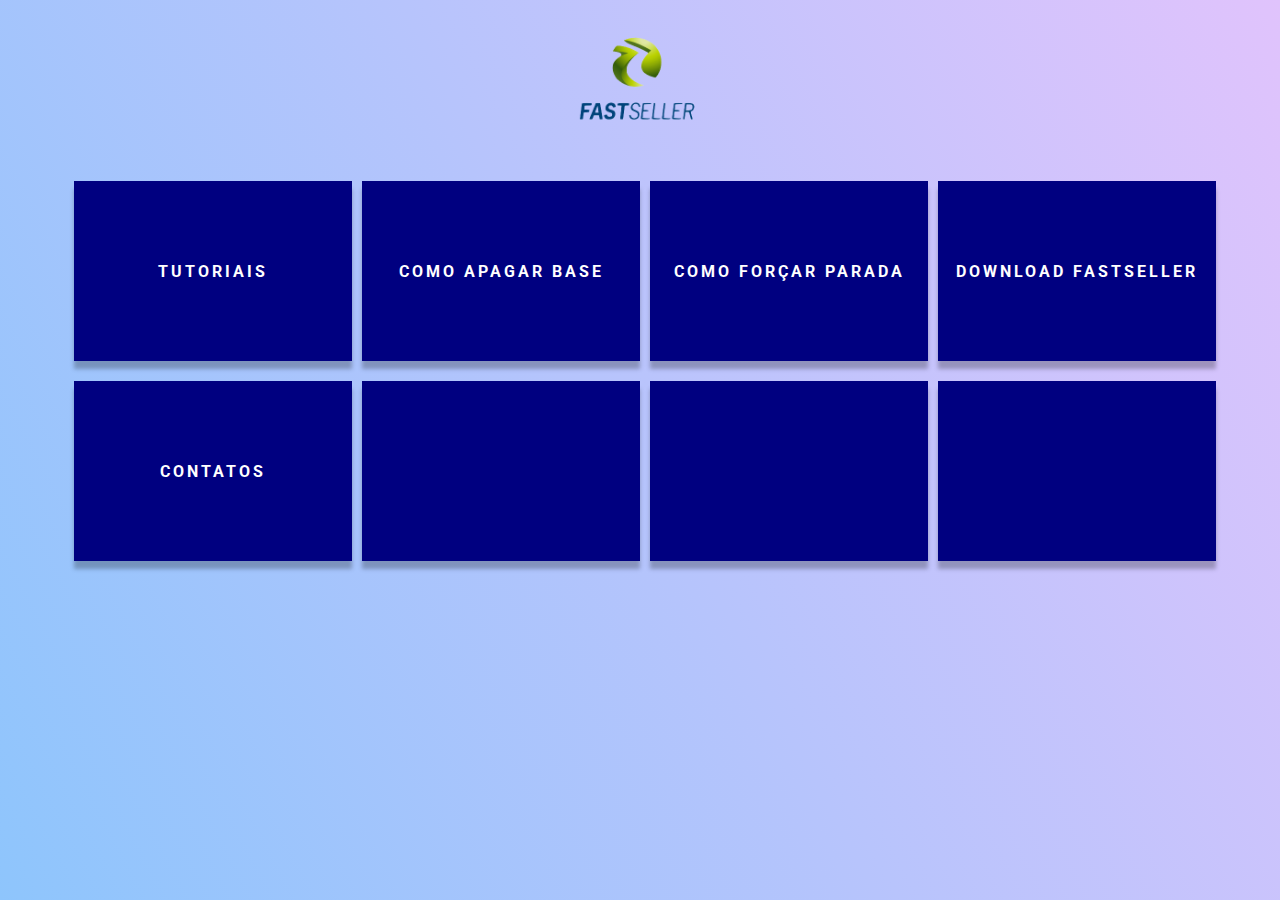
<file: index.html>
<!DOCTYPE html>
<html lang="en">

<head>
    <meta charset="UTF-8">
    <meta name="viewport" content="width=device-width, initial-scale=1.0">
    <meta author="Aline Camargos">
    <meta keywords="tutorais fastseller polibras produtosmarina">
    <title>Fast Seller - Pedidos</title>

    <link rel="stylesheet" href="./css/style.css">
</head>

<body>

    <header>
        <div class="box-header">
            <img src="./images/fast-seller.png" alt="logo-fastseller">
        </div>
    </header>

    <section id="options">
        <div class="options-select">
            <div class="box-select"><a href="tutorais.html">Tutoriais</a></div>
            <div class="box-select"><a href="apagarbase.html">Como Apagar Base</a></div>
            <div class="box-select"><a href="parada.html">Como Forçar Parada</a></div>
            <div class="box-select"><a href="download.html">Download FastSeller</a></div>
        </div>
        <div class="options-select">
            <div class="box-select"><a href="contato.html">Contatos</a></div>
            <div class="box-select"><a href=""></a></div>
            <div class="box-select"><a href=""></a></div>
            <div class="box-select"><a href=""></a></div>
        </div>
    </section>

</body>
</html>
</file>
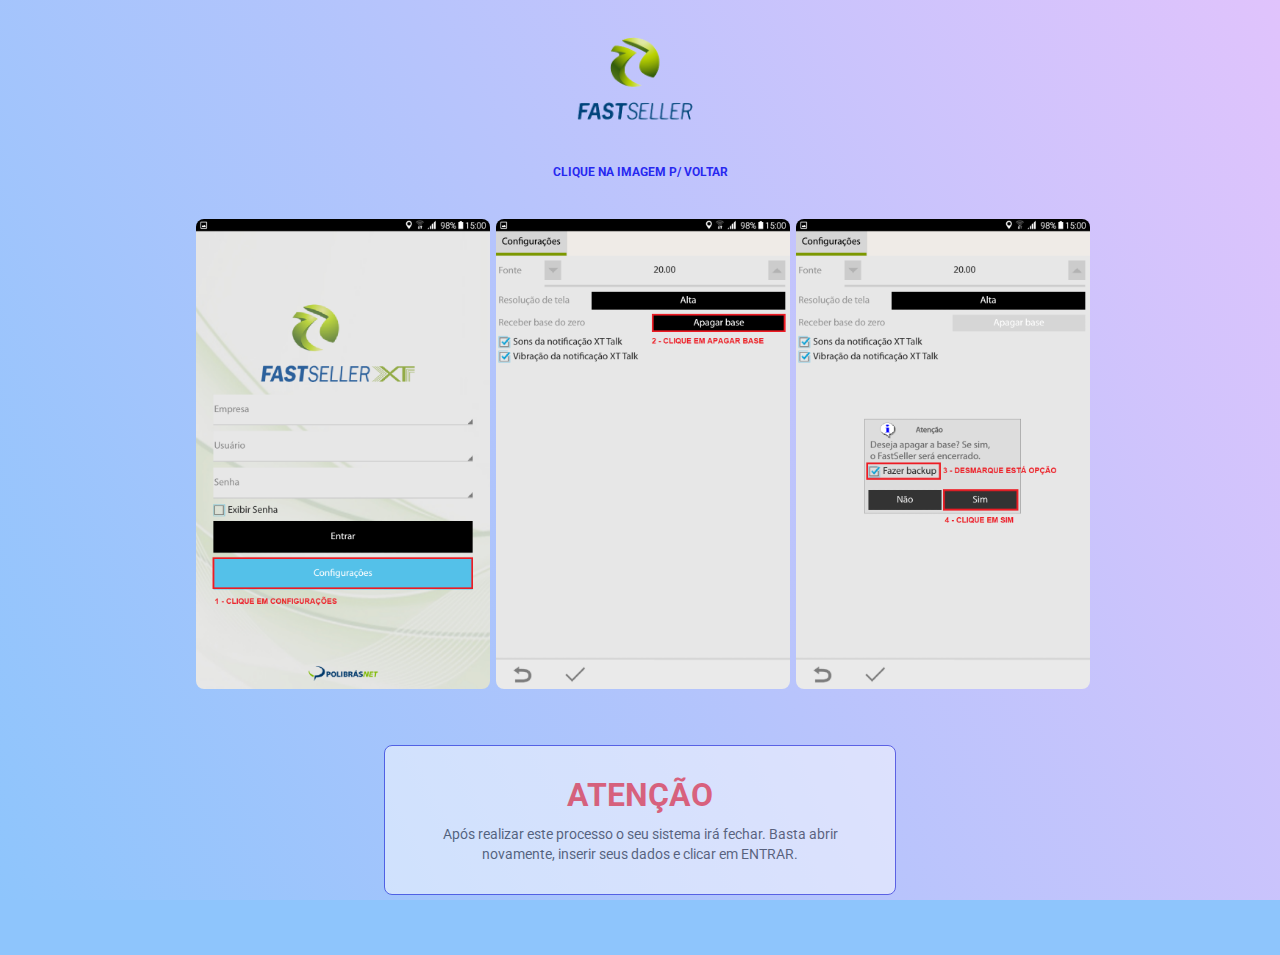
<file: apagarbase.html>
<!DOCTYPE html>
<html lang="en">
<head>
    <meta charset="UTF-8">
    <meta name="viewport" content="width=device-width, initial-scale=1.0">
    <meta author="Aline Camargos">
    <meta keywords="tutorais fastseller polibras produtosmarina">
    <title>Apagar Base</title>

    <link rel="stylesheet" href="./css/style.css">
    <link rel="stylesheet" href="./css/tutos.css">
    <link rel="stylesheet" href="./css/apagarbase.css">
</head>
<body>

    <header>
        <div class="box-header">
            <a href="index.html">
                <img src="./images/fast-seller.png" alt="logo-fastseller">
                <p>Clique na imagem p/ voltar</p>
            </a>
        </div>
    </header>

    <section id="parada">
        <div class="content-parada">
            <img src="./images/1.1 - apagar base.png" alt="">
            <img src="./images/1.2 - apagar base.png" alt="">
            <img src="./images/1.3 apagar base.png" alt="">
        </div>
    </section>

    <section id="obs">
        <div class="box-obs">
            <h1>Atenção</h1>
            <p>Após realizar este processo o seu sistema irá fechar. Basta abrir novamente, inserir seus dados e clicar em ENTRAR.</p>
        </div>
    </section>
    
</body>
</html>
</file>
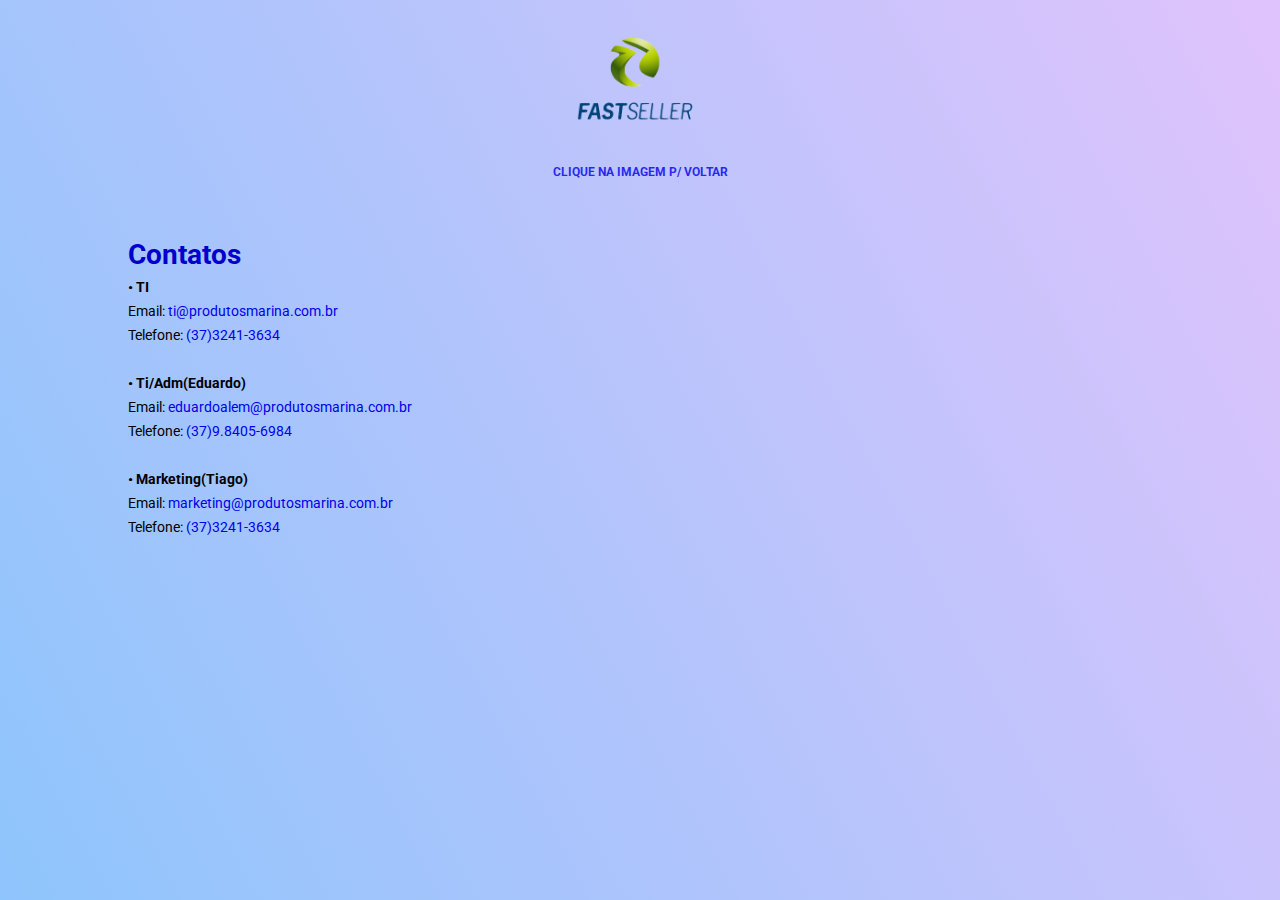
<file: contato.html>
<!DOCTYPE html>
<html lang="en">
<head>
    <meta charset="UTF-8">
    <meta name="viewport" content="width=device-width, initial-scale=1.0">
    <meta author="Aline Camargos">
    <meta keywords="tutorais fastseller polibras produtosmarina">
    <title>Contatos</title>

    <link rel="stylesheet" href="./css/style.css">
    <link rel="stylesheet" href="./css/tutos.css">
    <link rel="stylesheet" href="./css/parada.css">
    <link rel="stylesheet" href="./css/download.css">
</head>
<body>

    <header>
        <div class="box-header">
            <a href="index.html">
                <img src="./images/fast-seller.png" alt="logo-fastseller">
                <p>Clique na imagem p/ voltar</p>
            </a>
        </div>
    </header>

    <section id="down">
        <div class="box-down">
            <br>
            <h1>Contatos</h1>
            <p><strong>• TI </strong></p>
            <p>Email: <a href="mailto:ti@produtosmarina.com.br">ti@produtosmarina.com.br</a></p>
            <p>Telefone: <a href="tel:373241-3634">(37)3241-3634</a></p>
            <br>
            <p><strong>• Ti/Adm(Eduardo)</strong></p>
            <p>Email: <a href="mailto:eduardoalem@produtosmarina.com.br">eduardoalem@produtosmarina.com.br</a></p>
            Telefone: <a href="tel:37984056984">(37)9.8405-6984</a>
            <br>
            <br>
            <p><strong>• Marketing(Tiago)</strong></p>
            <p>Email: <a href="mailto:marketing@produtosmarina.com.br">marketing@produtosmarina.com.br</a></p>
            Telefone: <a href="tel:3732413634">(37)3241-3634</a>
        </div>
    
</body>
</html>
</file>
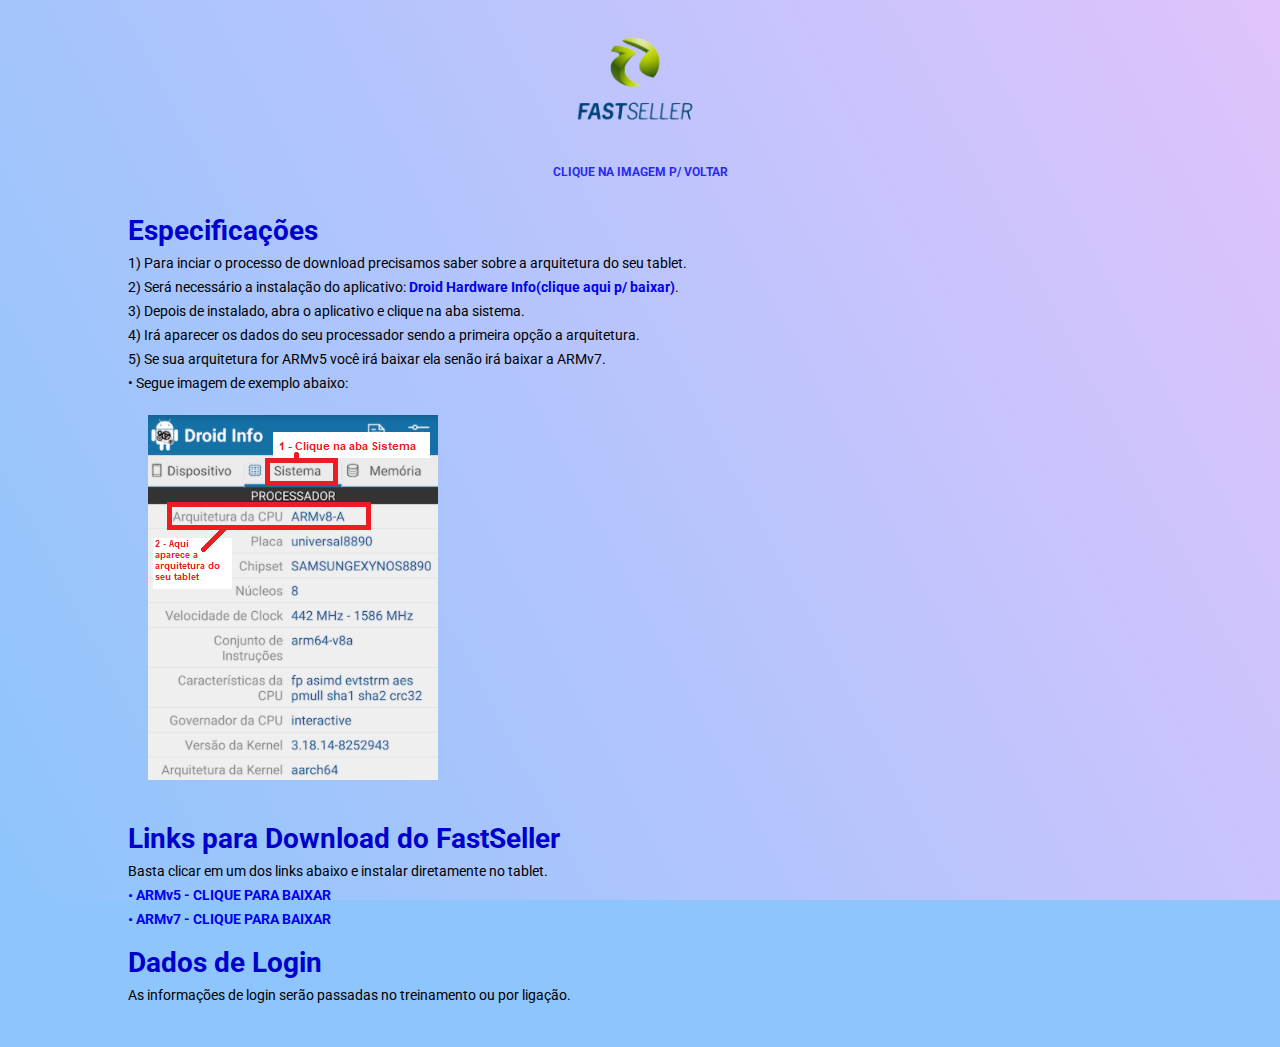
<file: download.html>
<!DOCTYPE html>
<html lang="en">
<head>
    <meta charset="UTF-8">
    <meta name="viewport" content="width=device-width, initial-scale=1.0">
    <meta author="Aline Camargos">
    <meta keywords="tutorais fastseller polibras produtosmarina">
    <title>Download FastSeller</title>

    <link rel="stylesheet" href="./css/style.css">
    <link rel="stylesheet" href="./css/tutos.css">
    <link rel="stylesheet" href="./css/parada.css">
    <link rel="stylesheet" href="./css/download.css">
</head>
<body>

    <header>
        <div class="box-header">
            <a href="index.html">
                <img src="./images/fast-seller.png" alt="logo-fastseller">
                <p>Clique na imagem p/ voltar</p>
            </a>
        </div>
    </header>

    <section id="down">
        <div class="box-down">
            <h1>Especificações</h1>
            <p>1) Para inciar o processo de download precisamos saber sobre a arquitetura do seu tablet.</p>
            <p>2) Será necessário a instalação do aplicativo: <strong><a href="https://play.google.com/store/apps/details?id=com.inkwired.droidinfo&hl=pt" target="_blank">Droid Hardware Info(clique aqui p/ baixar)</a></strong>.</p>
            <p>3) Depois de instalado, abra o aplicativo e clique na aba sistema.</p>
            <p>4) Irá aparecer os dados do seu processador sendo a primeira opção a arquitetura.</p>
            <p>5) Se sua arquitetura for ARMv5 você irá baixar ela senão irá baixar a ARMv7.</p>
            <p>• Segue imagem de exemplo abaixo:</p>

            <img src="./images/android info.png" alt="android info">
        </div>

        <div class="links-down">
            <h1>Links para Download do FastSeller</h1>
            <p>Basta clicar em um dos links abaixo e instalar diretamente no tablet.</p>
            <strong>                
                <p><a href="https://cutt.ly/3hqwzio" target="_blank">• ARMv5 - CLIQUE PARA BAIXAR</a></p>
                <p><a href="https://cutt.ly/ThqeL8l" target="_blank">• ARMv7 - CLIQUE PARA BAIXAR</a></p>
            </strong>
        </div>

        <div class="acesso-down">
            <h1>Dados de Login</h1>
            <p>As informações de login serão passadas no treinamento ou por ligação.</p>
        </div>
    </section>
   
</body>
</html>
</file>
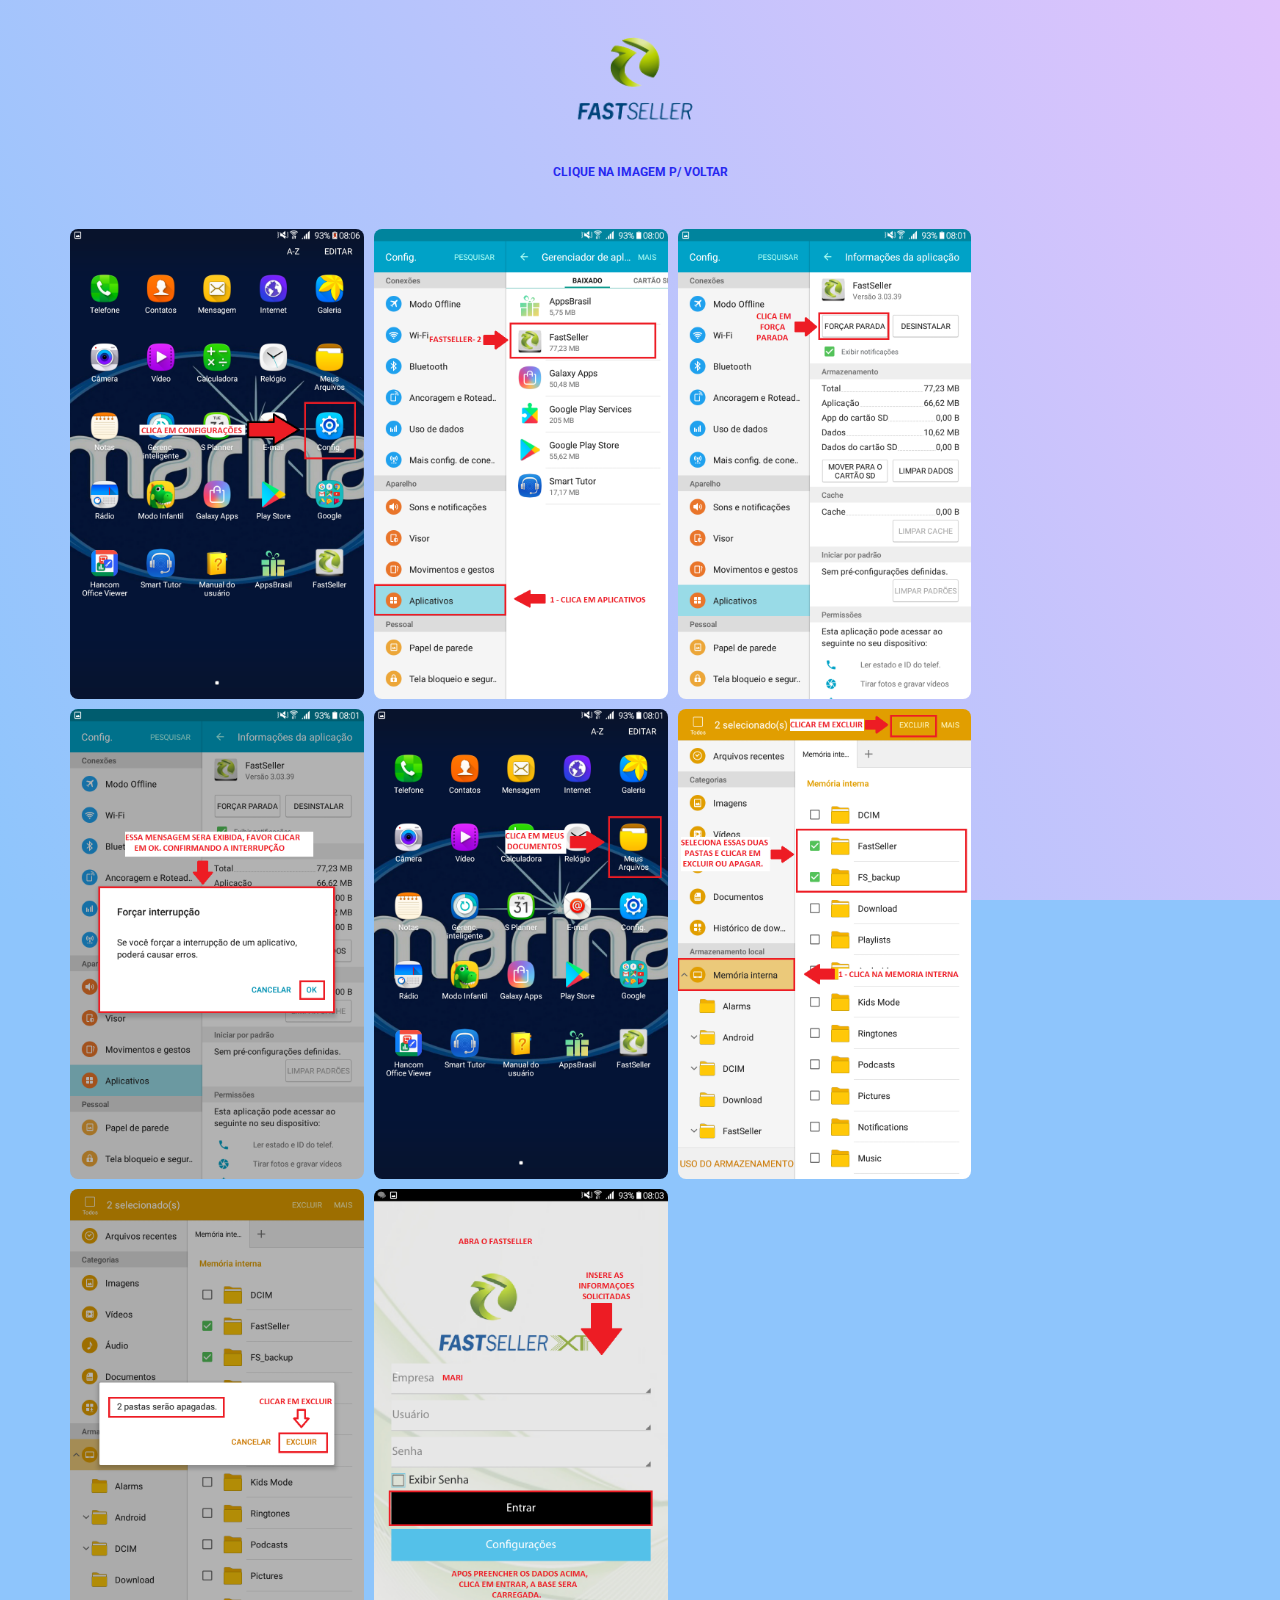
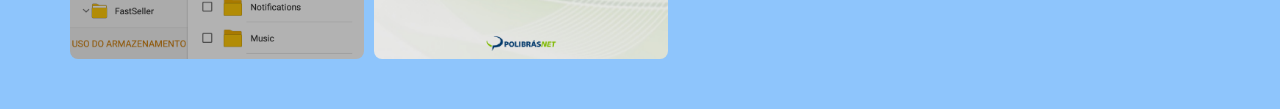
<file: parada.html>
<!DOCTYPE html>
<html lang="en">
<head>
    <meta charset="UTF-8">
    <meta name="viewport" content="width=device-width, initial-scale=1.0">
    <meta author="Aline Camargos">
    <meta keywords="tutorais fastseller polibras produtosmarina">
    <title>Forçar Parada</title>

    <link rel="stylesheet" href="./css/style.css">
    <link rel="stylesheet" href="./css/tutos.css">
    <link rel="stylesheet" href="./css/parada.css">
</head>
<body>

    <header>
        <div class="box-header">
            <a href="index.html">
                <img src="./images/fast-seller.png" alt="logo-fastseller">
                <p>Clique na imagem p/ voltar</p>
            </a>
        </div>
    </header>

    <section id="parada">
        <div class="content-parada">
            <img src="./images/1 - Clica em Configuracoes.png" alt="">
            <img src="./images/2 - Aplicativos.png" alt="">
            <img src="./images/3 - Forca Parada.png" alt="">
            <img src="./images/4 - Clicar em OK.png" alt="">
            <img src="./images/5 - Clica em Meus Arquivos.png" alt="">
            <img src="./images/6 - Deleta as 2 Pastas.png" alt="">
            <img src="./images/7 - Confirmar a exclusao das pastas.png" alt="">
            <img src="./images/8 - Faca um novo acesso com o seu perfil.png" alt="">
        </div>
    </section>

    

    

</body>
</html>
</file>
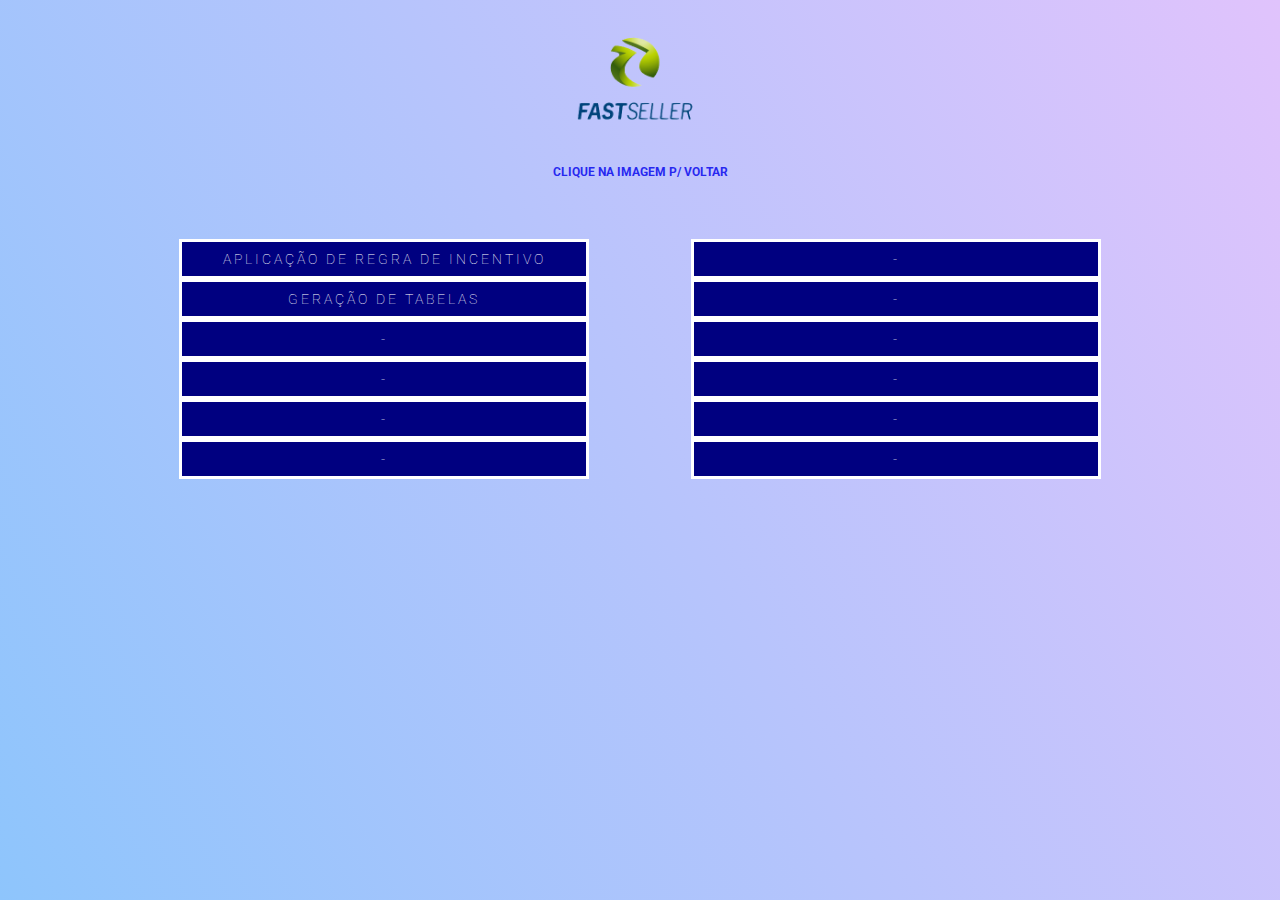
<file: tutorais.html>
<!DOCTYPE html>
<html lang="en">

<head>
    <meta charset="UTF-8">
    <meta name="viewport" content="width=device-width, initial-scale=1.0">
    <meta author="Aline Camargos">
    <meta keywords="tutorais fastseller polibras produtosmarina">
    <title>Tutoriais</title>

    <link rel="stylesheet" href="./css/style.css">
    <link rel="stylesheet" href="./css/tutos.css">
</head>

<body>

    <header>
        <div class="box-header">
            <a href="index.html">
                <img src="./images/fast-seller.png" alt="logo-fastseller">
                <p>Clique na imagem p/ voltar</p>
            </a>
        </div>
    </header>

    <section id="tutoriais">
        <div class="content-tutoriais">

            <div class="box-1">
                <div class="box-tutos"><a href="https://drive.google.com/file/d/1dYq1AqHnVDfpGasF_KUVoyRDUyM6VM5z/view?usp=sharing" target="_blank">Aplicação de Regra de Incentivo</a></div>
                <div class="box-tutos"><a href="https://drive.google.com/file/d/15ujXizP1wrrCiCPKjvaBRDWoBRRTA_EA/view" target="_blank">Geração de Tabelas</a></div>
                <div class="box-tutos"><a href="">-</a></div>
                <div class="box-tutos"><a href="">-</a></div>
                <div class="box-tutos"><a href="">-</a></div>
                <div class="box-tutos"><a href="">-</a></div>
            </div>
            <div class="box-1">
                <div class="box-tutos"><a href="">-</a></div>
                <div class="box-tutos"><a href="">-</a></div>
                <div class="box-tutos"><a href="">-</a></div>
                <div class="box-tutos"><a href="">-</a></div>
                <div class="box-tutos"><a href="">-</a></div>
                <div class="box-tutos"><a href="">-</a></div>
            </div>
        </div>
    </section>

</body>

</html>
</file>
<file: css/style.css>
@import url("https://fonts.googleapis.com/css2?family=Roboto:wght@300;400&display=swap");
/* font-family: 'Roboto', sans-serif; */

* {
  margin: 0;
  padding: 0;
  outline: 0;
  box-sizing: border-box;
}

body {
  background-color: #8EC5FC;
  background-image: linear-gradient(62deg, #8EC5FC 0%, #E0C3FC 100%);
  


  background-size: cover;
  background-repeat: no-repeat;
  -webkit-font-smoothing: antialiased;
  font-family: "Roboto", sans-serif;
  height: 100vh;
}

button {
  cursor: pointer;
}

a {
  text-decoration: none;
}

/* Header */

.box-header {
  display: flex;
  justify-content: center;
  align-items: center;
}

.box-header img {
  margin-top: 15px;
  width: 170px;
}

/* Header Fim */

/* Section Options */

#options {
  /* background-color: violet; */
  margin-top: 20px;
}

#options .options-select {
  /* background-color: yellow; */
  width: 90%;
  margin: 0 auto;
  margin-bottom: 20px;

  display: flex;
  justify-content: center;
  align-items: center;
}

#options .box-select {
  width: 300px;
  height: 180px;
  background-color: #000080;
  cursor: pointer;

  display: flex;
  justify-content: center;
  align-items: center;

  margin-left: 10px;
  box-shadow: 0px 8px 4px rgba(0, 0, 0, 0.25);
}

#options .box-select:hover {
  background-color: #0000cd;
  transform: scale(0.8);
}

#options .box-select a {
  width: 100%;
  height: 100%;

  font-size: 16px;
  color: white;
  text-transform: uppercase;
  font-weight: bold;
  text-align: center;

  letter-spacing: 3px;

  display: flex;
  justify-content: center;
  align-items: center;
}

/* Section Options Fim */

/* -------------------- MEDIA QUERIES  */

/* Mobile */
@media (max-width: 730px) {
  .box-header img {
    width: 170px;
  }
  #options .options-select {
    /* background-color: red; */
    height: 400px;
    display: flex;
    flex-direction: column;
    align-items: center;
  }
  #options .box-select {
    width: 100%;
    height: 80px;
    margin-bottom: 30px;
  }
  #options .box-select a {
    font-size: 16px;
  }
}

/* Tablet */

@media (max-width: 1028px) {
  #options {
    margin-top: 50px;
  }
  #options .options-select {
    /* background-color: #0000cd; */
    width: 90%;
    height: 100%;
  }
  #options .box-select a {
    padding: 10px;
    font-size: 12px;
  }
}
</file>
<file: css/tutos.css>
.box-header {
  display: flex;
  justify-content: center;
  flex-direction: column;
}

.box-header p {
  text-transform: uppercase;
  opacity: 0.8;
  font-size: 12px;
  font-weight: bold;
}

/* Section Tutoriais */

#tutoriais {
  /* background-color: red; */
  margin-top: 60px;
}

#tutoriais .content-tutoriais {
  /* background-color: coral; */
  width: 80%;

  margin: 0 auto;

  display: flex;
  justify-content: center;
  align-items: center;
}

#tutoriais .content-tutoriais .box-1 {
  /* background-color: white; */
  width: 40%;
  margin: 0 auto;
}

#tutoriais .box-tutos {
  height: 40px;

  background-color: #000080;

  display: flex;
  justify-content: center;
  align-items: center;

  border: solid white 3px;
  margin-bottom: 20px;

  margin: 0 auto;
}

#tutoriais .box-tutos:hover {
  background-color: #0000cd;
}

#tutoriais .box-tutos a {
  color: white;
  font-size: 14px;
  text-transform: uppercase;
  font-weight: lighter;
  letter-spacing: 3px;
}

/* Section Tutoriais Fim */

/* -------------------- MEDIA QUERIES  */

/* Mobile */

@media (max-width: 1080px) {
  #tutoriais .content-tutoriais {
    /* background-color: yellowgreen; */
    width: 100%;
    flex-direction: column;
  }
  #tutoriais .content-tutoriais .box-1 {
    background-color: red;
    width: 70%;
  }
  #tutoriais .box-tutos {
    width: 100%;
  }
  #tutoriais .box-tutos a {
    text-align: center;
    font-size: 12px;
    padding: 3px;
  }
}
</file>
<file: css/apagarbase.css>
#parada {
    /* background-color: red; */
    margin-bottom: 40px;
}

#parada .content-parada {
    display: flex;
    justify-content: center;
    align-items: center;

    margin: 0 auto;

    width: 90%;
    margin-top: 40px;
    /* background-color: chartreuse; */
}

#parada .content-parada img {
    height: 470px;
    margin-left: 6px;
    margin-bottom: 6px;
    border-radius: 8px;
}

#obs {
    /* background-color: red; */
    padding: 10px 0 20px 0;
}

#obs .box-obs {
    width: 40%;
    background-color: white;

    margin: 0 auto;
    border-radius: 8px;
    border: solid #0000cd 1px;
    opacity: 0.5;

    margin-bottom: 40px;

    padding: 30px;
}

#obs .box-obs h1 {
    text-align: center;
    margin-bottom: 10px;
    text-transform: uppercase;
    color: red;
    font-weight: bold;
}

#obs .box-obs p {
    text-align: center;
    font-size: 14px;
    line-height: 20px;
}

@media (max-width: 730px) {
    #parada .content-parada {
        display: flex;
        flex-direction: column;
        justify-content: center;
        align-items: center;
    }
}

@media (max-width: 1028px) {
    #parada .content-parada {
        display: flex;
        flex-direction: column;
        justify-content: center;
        align-items: center;
    }
}
</file>
<file: css/parada.css>
.box-header {
    /* background-color: red; */
    margin-bottom: 40px;
}

/* Section Parada */

#parada {
    /* background-color: red; */
    padding: 10px 0 40px 0;
}

#parada .content-parada {
    /* background-color: chartreuse; */
    width: 90%;
    margin: 0 auto;
}

#parada .content-parada img {
    height: 470px;
    margin-left: 6px;
    margin-bottom: 6px;
    border-radius: 8px;
}

/* Media Queries */

@media (max-width: 730px) {
    #parada .content-parada {
        display: flex;
        flex-direction: column;
        justify-content: center;
        align-items: center;
    }
}

@media (max-width: 1028px) {
    #parada .content-parada {
        display: flex;
        flex-direction: column;
        justify-content: center;
        align-items: center;
    }
}
</file>
<file: css/download.css>
.box-down,
.links-down,
.acesso-down {
    /* background-color: red; */
    width: 80%; 
    margin: 0 auto;
    font-size: 14px;
    line-height: 24px;

    margin-bottom: 20px;
    /* margin-left: 20%; */
}

.box-down h1,
.links-down h1,
.acesso-down h1 {
    margin-bottom: 8px;
    color: #0000cd;
}

.box-down img {
    padding: 20px;
}

.acesso-down {
    /* background-color: red; */
    padding: 0 0 40px 0;
}
</file>
